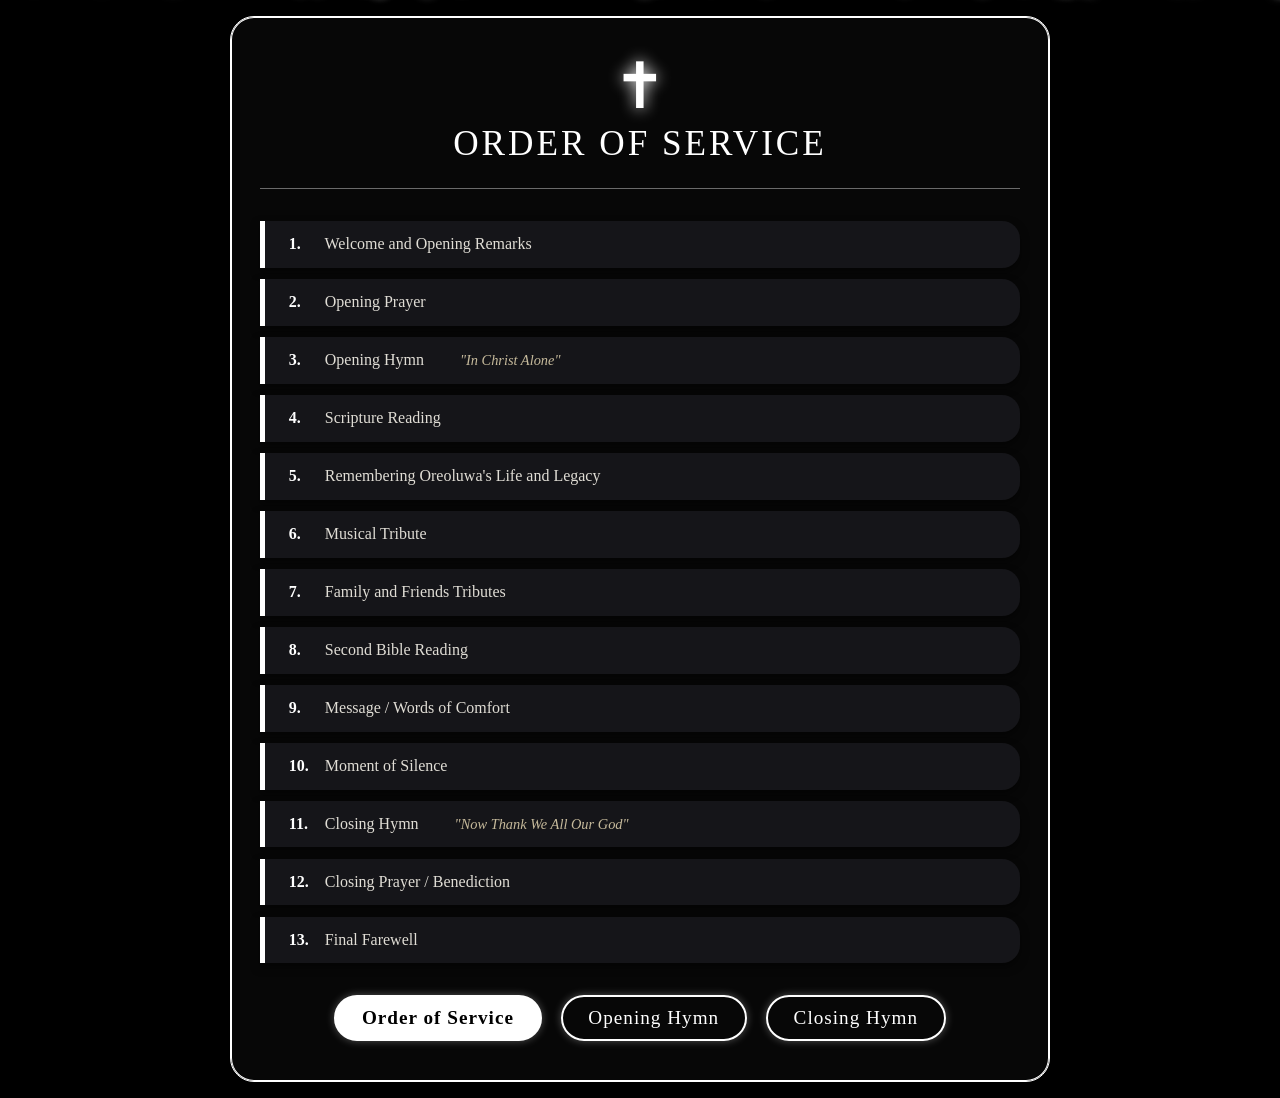
<file: main/index.html>
<!DOCTYPE html>
<html lang="en">

<head>
  <meta charset="UTF-8">
  <meta name="viewport" content="width=device-width, initial-scale=1.0">
  <title>Oreoluwa · celebration of life</title>
  <style>
    * {
      margin: 0;
      padding: 0;
      box-sizing: border-box;
    }

    body {
      font-family: 'Georgia', serif;
      background: #000000;
      /* pure black, solemn */
      color: #e0ddd5;
      min-height: 100vh;
      display: flex;
      justify-content: center;
      align-items: center;
      padding: 1rem;
      overflow-x: hidden;
      position: relative;
    }

    /* ---------- FALLING WHITE PARTICLES (changed from gold to white) ---------- */
    #particles {
      position: fixed;
      top: 0;
      left: 0;
      width: 100%;
      height: 100%;
      pointer-events: none;
      z-index: 0;
    }

    .white-particle {
      position: absolute;
      background-color: rgba(255, 255, 255, 0.7);
      /* pure white with opacity */
      border-radius: 50%;
      box-shadow: 0 0 12px #ffffff;
      /* white glow */
      width: 6px;
      height: 6px;
      top: -20px;
      animation: fall linear infinite;
    }

    @keyframes fall {
      0% {
        transform: translateY(0) rotate(0deg);
        opacity: 0.9;
      }

      90% {
        opacity: 0.3;
      }

      100% {
        transform: translateY(100vh) rotate(360deg);
        opacity: 0;
      }
    }

    /* ---------- main container: all pages stack, but only one visible ---------- */
    .pages-container {
      width: 100%;
      max-width: 820px;
      min-height: 600px;
      position: relative;
      z-index: 5;
      background: rgba(10, 10, 10, 0.75);
      backdrop-filter: blur(5px);
      border: 1px solid #ffffff;
      /* white border */
      border-radius: 24px;
      box-shadow: 0 20px 50px rgba(0, 0, 0, 0.9), 0 0 0 1px #ffffff inset;
      /* white inner */
      padding: 2rem 1.8rem;
    }

    /* every page (section) uses absolute positioning inside the relative container */
    .page {
      display: none;
      opacity: 0;
      transition: opacity 0.5s ease;
      width: 100%;
    }

    .page.active {
      display: block;
      opacity: 1;
    }

    /* ----- order of service page (page 1) ----- */
    .header {
      text-align: center;
      margin-bottom: 2rem;
      border-bottom: 1px solid rgba(255, 255, 255, 0.4);
      /* white border */
      padding-bottom: 1.5rem;
    }

    .cross {
      font-size: 4rem;
      color: #ffffff;
      /* white */
      filter: drop-shadow(0 0 8px #ffffff);
      animation: glow 3s infinite alternate;
    }

    @keyframes glow {
      from {
        text-shadow: 0 0 8px #ffffff;
      }

      to {
        text-shadow: 0 0 20px #f0f0f0, 0 0 8px #cccccc;
      }
    }

    h1 {
      font-size: 2.2rem;
      letter-spacing: 3px;
      color: #ffffff;
      /* white */
      font-weight: 400;
    }

    .sub-name {
      font-size: 1.6rem;
      color: #fff;
      font-style: italic;
      border-top: 1px dashed #ffffff;
      /* white dashed */
      border-bottom: 1px dashed #ffffff;
      display: inline-block;
      padding: 0.6rem 2rem;
      margin: 0.8rem 0 0;
    }

    .order-list {
      list-style: none;
      display: flex;
      flex-direction: column;
      gap: 0.7rem;
    }

    .order-item {
      background: rgba(25, 25, 30, 0.8);
      border-left: 5px solid #ffffff;
      /* white left border */
      padding: 0.9rem 1.5rem;
      border-radius: 0 18px 18px 0;
      transition: 0.2s;
      box-shadow: 0 4px 8px rgba(0, 0, 0, 0.5);
      cursor: pointer;
      opacity: 0;
      transform: translateX(-10px);
      animation: slideIn 0.4s forwards;
    }

    .order-item:hover {
      background: #2a2a33;
      border-left-width: 8px;
    }

    @keyframes slideIn {
      to {
        opacity: 1;
        transform: translateX(0);
      }
    }

    /* delays (unchanged) */
    .order-item:nth-child(1) {
      animation-delay: 0.05s;
    }

    .order-item:nth-child(2) {
      animation-delay: 0.10s;
    }

    .order-item:nth-child(3) {
      animation-delay: 0.15s;
    }

    .order-item:nth-child(4) {
      animation-delay: 0.20s;
    }

    .order-item:nth-child(5) {
      animation-delay: 0.25s;
    }

    .order-item:nth-child(6) {
      animation-delay: 0.30s;
    }

    .order-item:nth-child(7) {
      animation-delay: 0.35s;
    }

    .order-item:nth-child(8) {
      animation-delay: 0.40s;
    }

    .order-item:nth-child(9) {
      animation-delay: 0.45s;
    }

    .order-item:nth-child(10) {
      animation-delay: 0.50s;
    }

    .order-item:nth-child(11) {
      animation-delay: 0.55s;
    }

    .order-item:nth-child(12) {
      animation-delay: 0.60s;
    }

    .order-item:nth-child(13) {
      animation-delay: 0.65s;
    }

    .item-number {
      color: #ffffff;
      /* white */
      font-weight: bold;
      width: 2rem;
      display: inline-block;
    }

    .hymn-note {
      font-size: 0.9rem;
      color: #c5b99b;
      font-style: italic;
      padding-left: 2rem;
      margin-top: 0.2rem;
    }

    .footer-verse {
      margin-top: 2.5rem;
      text-align: center;
      color: #b8b09b;
      border-top: 1px solid #ffffff;
      /* white */
      padding-top: 1.8rem;
      font-style: italic;
    }

    /* ----- hymn pages (page 2 & 3) : full page hymns ----- */
    .hymn-full {
      display: flex;
      flex-direction: column;
      align-items: center;
      justify-content: center;
      min-height: 500px;
      width: 100%;
      padding: 1.5rem;
      background: rgba(0, 0, 0, 0.85);
      border-radius: 28px;
      border: 2px solid #ffffff;
      /* white border */
      box-shadow: 0 0 60px rgba(255, 255, 255, 0.2);
      /* white glow */
    }

    .hymn-title {
      font-size: 2.2rem;
      color: #ffffff;
      /* white */
      text-align: center;
      margin-bottom: 2rem;
      border-bottom: 2px solid;
      padding-bottom: 0.8rem;
      width: 100%;
      letter-spacing: 2px;
    }

    .hymn-lyrics {
      font-size: 1.15rem;
      line-height: 1.8;
      white-space: pre-line;
      text-align: center;
      color: #f0ede4;
      max-height: 60vh;
      overflow-y: auto;
      padding: 0 1rem;
      font-family: 'Georgia', serif;
      scrollbar-width: thin;
      scrollbar-color: #ffffff #1e1a2a;
      /* white scroll */
    }

    .hymn-lyrics::-webkit-scrollbar {
      width: 6px;
    }

    .hymn-lyrics::-webkit-scrollbar-track {
      background: #111;
    }

    .hymn-lyrics::-webkit-scrollbar-thumb {
      background: #ffffff;
      /* white thumb */
      border-radius: 8px;
    }

    /* ----- photo gallery page (page 4) ----- */
    .gallery-grid {
      display: grid;
      grid-template-columns: repeat(auto-fit, minmax(150px, 1fr));
      gap: 1.2rem;
      padding: 1.2rem 0;
    }

    .photo-card {
      background: #181818;
      border: 1px solid #ffffff;
      /* white border */
      border-radius: 20px;
      overflow: hidden;
      aspect-ratio: 1/1;
      display: flex;
      align-items: center;
      justify-content: center;
      box-shadow: 0 10px 18px black;
    }

    .photo-card img {
      width: 100%;
      height: 100%;
      object-fit: cover;
      opacity: 0.95;
      transition: 0.3s;
      filter: sepia(0.2) brightness(0.9);
    }

    .photo-card img:hover {
      transform: scale(1.05);
      opacity: 1;
      filter: sepia(0) brightness(1.1);
    }

    .gallery-caption {
      text-align: center;
      color: #ffffff;
      /* white */
      margin: 0.5rem 0 1.5rem;
      font-style: italic;
      font-size: 1.2rem;
    }

    /* ----- navigation buttons ----- */
    .nav-bar {
      display: flex;
      justify-content: center;
      gap: 1.2rem;
      margin: 2rem 0 0.5rem;
      flex-wrap: wrap;
    }

    .nav-btn {
      background: transparent;
      border: 2px solid #ffffff;
      /* white border */
      color: #ffffff;
      /* white text */
      font-size: 1.2rem;
      padding: 0.6rem 1.6rem;
      border-radius: 50px;
      font-family: 'Georgia', serif;
      cursor: pointer;
      transition: 0.3s;
      letter-spacing: 1px;
      font-weight: 400;
      box-shadow: 0 0 8px rgba(255, 255, 255, 0.3);
      /* white shadow */
    }

    .nav-btn:hover {
      background: #ffffff;
      /* white background */
      color: black;
      /* black text */
      border-color: white;
      box-shadow: 0 0 20px #ffffff;
    }

    .nav-btn.active-nav {
      background: #ffffff;
      /* white background */
      color: black;
      font-weight: bold;
    }

    .back-hint {
      text-align: center;
      font-size: 0.9rem;
      color: #666;
      margin-top: 1rem;
      font-style: italic;
    }

    @media (max-width: 550px) {
      .pages-container {
        padding: 1.5rem;
      }

      h1 {
        font-size: 1.8rem;
      }

      .sub-name {
        font-size: 1.3rem;
      }
    }
  </style>
</head>

<body>
  <!-- falling white background (changed from gold) -->
  <div id="particles"></div>

  <!-- main container: holds all pages -->
  <div class="pages-container">
    <!-- PAGE 1 : ORDER OF SERVICE (active by default) -->
    <section id="page-order" class="page active">
      <div class="header">
        <div class="cross">✝</div>
        <h1>ORDER OF SERVICE</h1>
        <!-- <div class="sub-name">Oreoluwa</div> -->
      </div>

      <ul class="order-list">
        <li class="order-item"><span class="item-number">1.</span> Welcome and Opening Remarks</li>
        <li class="order-item"><span class="item-number">2.</span> Opening Prayer</li>
        <!-- hymn items: navigation to hymn pages (white theme now) -->
        <li class="order-item" id="nav-to-opening"><span class="item-number">3.</span> Opening Hymn <span
            class="hymn-note">"In Christ Alone"</span></li>
        <li class="order-item"><span class="item-number">4.</span> Scripture Reading</li>
        <li class="order-item"><span class="item-number">5.</span> Remembering Oreoluwa's Life and Legacy</li>
        <li class="order-item"><span class="item-number">6.</span> Musical Tribute</li>
        <li class="order-item"><span class="item-number">7.</span> Family and Friends Tributes</li>
        <li class="order-item"><span class="item-number">8.</span> Second Bible Reading</li>
        <li class="order-item"><span class="item-number">9.</span> Message / Words of Comfort</li>
        <li class="order-item"><span class="item-number">10.</span> Moment of Silence</li>
        <li class="order-item" id="nav-to-closing"><span class="item-number">11.</span> Closing Hymn <span
            class="hymn-note">"Now Thank We All Our God"</span></li>
        <li class="order-item"><span class="item-number">12.</span> Closing Prayer / Benediction</li>
        <li class="order-item"><span class="item-number">13.</span> Final Farewell</li>
      </ul>
    </section>

    <!-- PAGE 2 : OPENING HYMN (full) -->
    <section id="page-opening-hymn" class="page">
      <div class="hymn-full">
        <div class="hymn-title">In Christ Alone</div>
        <div class="hymn-lyrics">In Christ alone my hope is found;
          He is my light, my strength, my song;
          this Cornerstone, this solid ground,
          firm through the fiercest drought and storm.
          What heights of love, what depths of peace
          when fears are stilled, when strivings cease;
          my Comforter, my All in All;
          here in the love of Christ I stand.

          In Christ alone who took on flesh;
          fullness of God in helpless babe.
          This gift of love and righteousness
          scorned by the ones He came to save;
          ‘til on that cross as Jesus died
          the wrath of God was satisfied;
          for ev’ry sin on Him was laid;
          here in the death of Christ I live.

          There in the ground His body lay;
          Light of the world by darkness slain.
          Then bursting forth in glorious day,
          up from the grave He rose again!
          And as He stands in victory,
          sin’s curse has lost its grip on me;
          for I am His and He is mine,
          bought with the precious blood of Christ!

          No guilt in life, no fear in death;
          this is the pow’r of Christ in me.
          From life’s first cry to final breath,
          Jesus commands my destiny.
          No pow’r of hell, no scheme of man
          can ever pluck me from His hand;
          ‘til He returns or calls me home,
          here in the pow’r of Christ I’ll stand!</div>
      </div>
    </section>

    <!-- PAGE 3 : CLOSING HYMN (full) -->
    <section id="page-closing-hymn" class="page">
      <div class="hymn-full">
        <div class="hymn-title">Now Thank We All Our God</div>
        <div class="hymn-lyrics">Now thank we all our God
          with heart and hands and voices,
          who wondrous things has done,
          in whom his world rejoices;
          who from our mothers’ arms
          has blessed us on our way
          with countless gifts of love,
          and still is ours today.

          O may this bounteous God
          through all our life be near us,
          with ever joyful hearts
          and blessed peace to cheer us,
          to keep us in his grace,
          and guide us when perplexed,
          and free us from all ills
          By of this world in the next.

          All praise and thanks to God
          the Father now be given,
          the Son and Spirit blest,
          who reign in highest heaven
          the one eternal God,
          whom heaven and earth adore;
          for thus it was, is now,
          and shall be evermore.</div>
      </div>
    </section>

    <!-- PAGE 4 : PHOTO GALLERY (placeholder pictures, now with white accents) -->
    <section id="page-gallery" class="page">
      <div style="text-align: center; margin-bottom: 0.8rem;">
        <span class="cross" style="font-size: 2.5rem;">✝</span>
        <h2 style="color: #ffffff; font-weight: 300;">in loving memory</h2>
      </div>
      <!-- gallery grid commented out as in original, but if uncommented borders would be white -->
    </section>

    <!-- navigation buttons (always visible) -->
    <div class="nav-bar">
      <button class="nav-btn active-nav" id="btn-order">Order of Service</button>
      <button class="nav-btn" id="btn-opening">Opening Hymn</button>
      <button class="nav-btn" id="btn-closing">Closing Hymn</button>
      <!-- <button class="nav-btn" id="btn-gallery">Photos</button> -->
    </div>
  </div>

  <script>
    (function () {
      // --- falling white particles (changed from gold to white) ---
      const particlesContainer = document.getElementById('particles');
      for (let i = 0; i < 55; i++) {
        const p = document.createElement('div');
        p.className = 'white-particle'; // class updated
        const size = Math.random() * 10 + 3;
        p.style.width = size + 'px';
        p.style.height = size + 'px';
        p.style.left = Math.random() * 100 + '%';
        p.style.animationDuration = (Math.random() * 12 + 7) + 's';
        p.style.animationDelay = Math.random() * 7 + 's';
        p.style.backgroundColor = `rgba(255, 255, 255, ${Math.random() * 0.5 + 0.3})`; // white with varying opacity
        particlesContainer.appendChild(p);
      }

      // --- page navigation ---
      const pages = {
        order: document.getElementById('page-order'),
        opening: document.getElementById('page-opening-hymn'),
        closing: document.getElementById('page-closing-hymn'),
        gallery: document.getElementById('page-gallery')
      };

      const btnOrder = document.getElementById('btn-order');
      const btnOpening = document.getElementById('btn-opening');
      const btnClosing = document.getElementById('btn-closing');
      const btnGallery = document.getElementById('btn-gallery');

      const navToOpening = document.getElementById('nav-to-opening');
      const navToClosing = document.getElementById('nav-to-closing');

      function setActive(pageId) {
        // hide all pages
        Object.values(pages).forEach(p => p.classList.remove('active'));
        // show selected
        if (pages[pageId]) pages[pageId].classList.add('active');

        // update active class on nav buttons
        [btnOrder, btnOpening, btnClosing, btnGallery].forEach(btn => btn.classList.remove('active-nav'));
        if (pageId === 'order') btnOrder.classList.add('active-nav');
        if (pageId === 'opening') btnOpening.classList.add('active-nav');
        if (pageId === 'closing') btnClosing.classList.add('active-nav');
        if (pageId === 'gallery') btnGallery.classList.add('active-nav');
      }

      btnOrder.addEventListener('click', () => setActive('order'));
      btnOpening.addEventListener('click', () => setActive('opening'));
      btnClosing.addEventListener('click', () => setActive('closing'));
      btnGallery.addEventListener('click', () => setActive('gallery'));

      navToOpening.addEventListener('click', (e) => {
        e.stopPropagation();
        setActive('opening');
      });
      navToClosing.addEventListener('click', (e) => {
        e.stopPropagation();
        setActive('closing');
      });
    })();
  </script>
</body>

</html>
</file>
